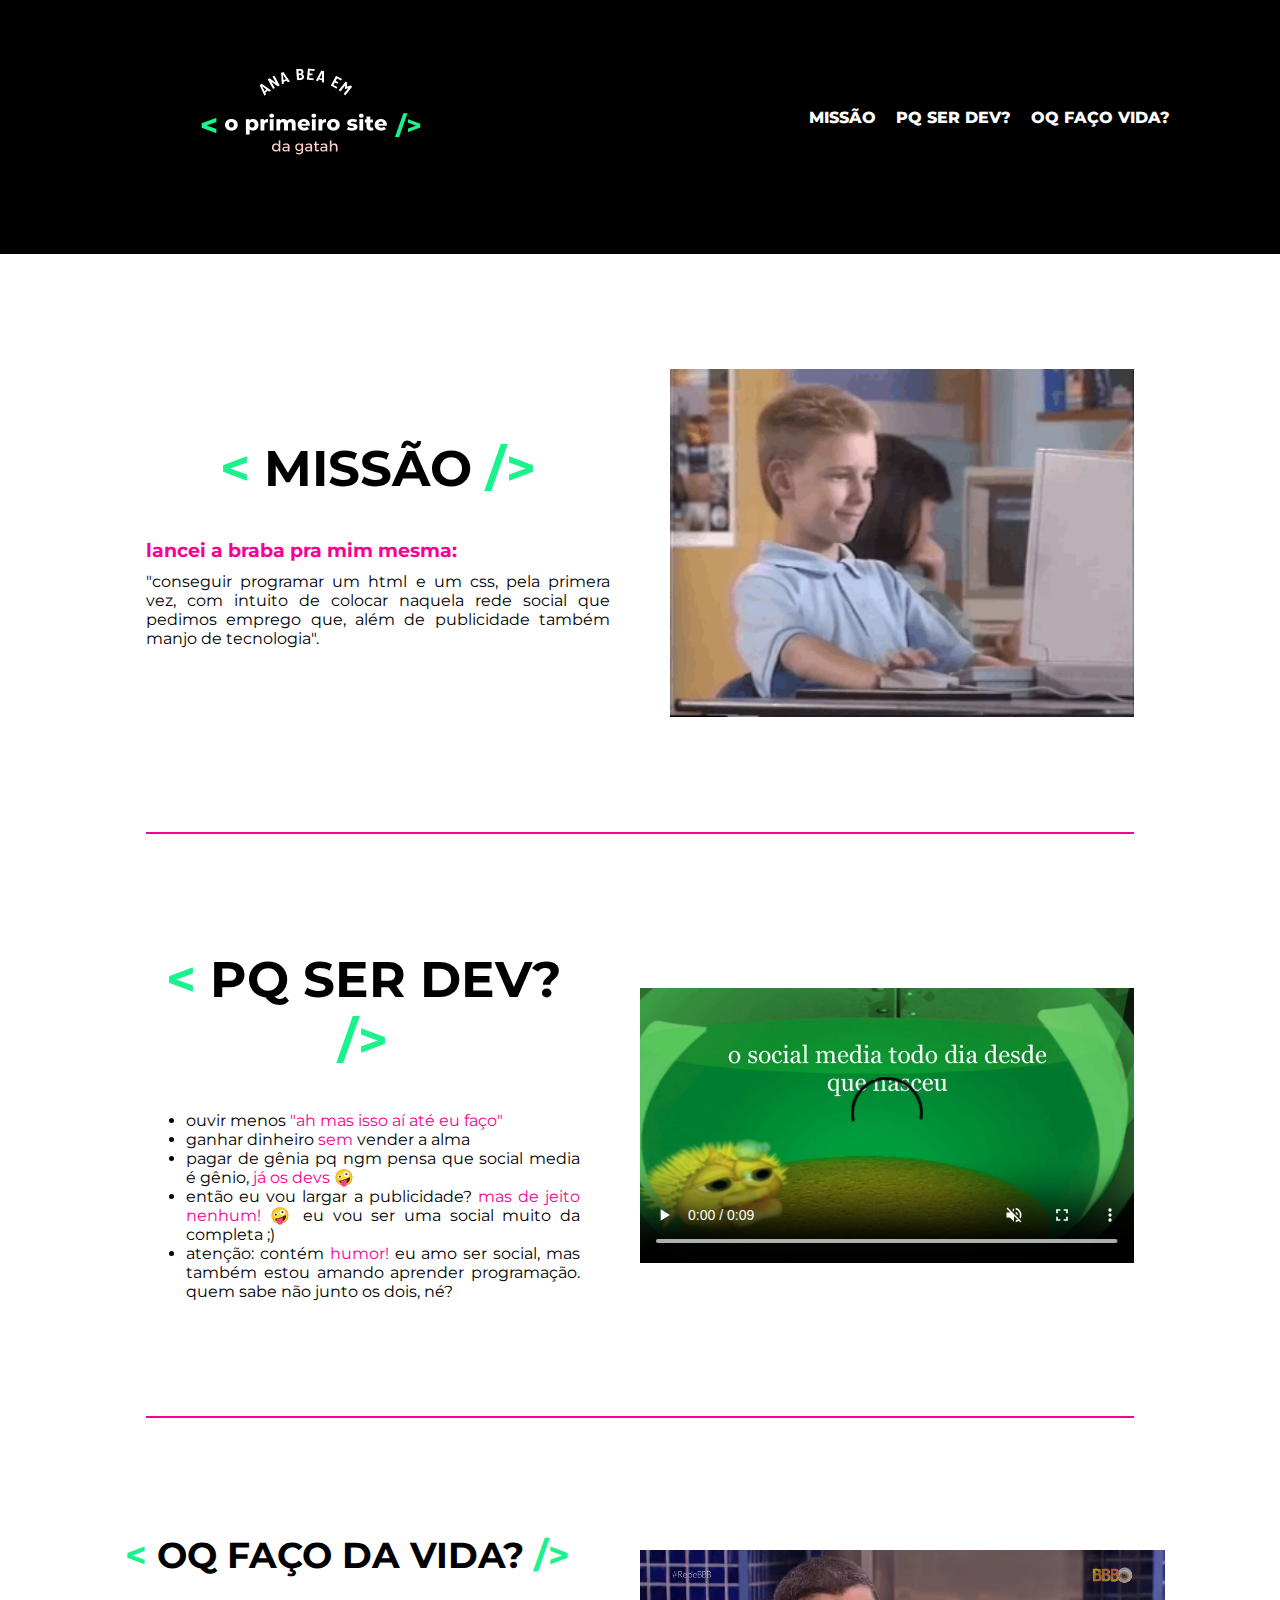
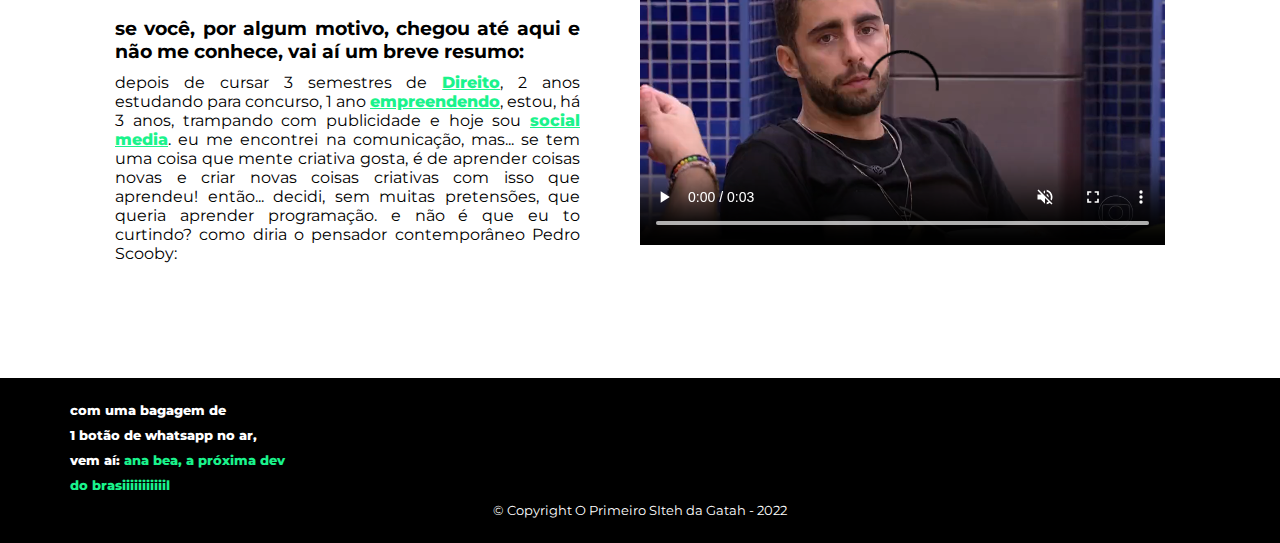
<file: index.html>
<!DOCTYPE html>
<html lang="en">
<head>
    <meta charset="UTF-8">
    <meta http-equiv="X-UA-Compatible" content="IE=edge">
    <meta name="viewport" content="width=device-width, initial-scale=1.0">
    <title>mfs</title>
    <link rel="preconnect" href="https://fonts.googleapis.com">
    <link rel="preconnect" href="https://fonts.gstatic.com" crossorigin>
    <link href="https://fonts.googleapis.com/css2?family=Montserrat:wght@400;800&display=swap" rel="stylesheet">
    <link rel="stylesheet" href="./mfs.css"/>
</head>
<body>
    <!-- HEADER -->
    <header>
        <div class="caixa">
            <img src="./img/logobranca-removebg-preview.png">
            
            <nav>
                <ul>
                    <li> <a href="#missao">MISSÃO</a></li>
                    <li> <a href="#pqserdev">PQ SER DEV?</a></li>
                    <li> <a href="#oqfazdavida">OQ FAÇO VIDA?</a></li>
                    
                </ul>
            </nav>
            
        </div>
    </header>
    <main>
        <div class="missao" id="missao"> 
            
            <div class="infos">
                <div>
                    <h2> <span class="verde"> < </span> MISSÃO <span class="verde"> /> </span> </h2>
                    <h3> <span class="rosa">lancei a braba pra mim mesma:</span>  </h3> 
                    <p>"conseguir programar um html e um css, pela primera vez, com intuito de colocar naquela rede social que pedimos emprego que, além de publicidade também manjo de tecnologia". 
                    </p>
                    
                </div>
                <img src="./img/missao.gif">
            </div>
        </div>
        <div class="linha">
            <hr>
        </div>
        <div class="pqserdev" id="pqserdev"> 
            
            <div class="infos"> 
                <div>
                    <h2> <span class="verde"> < </span> PQ SER DEV? <span class="verde"> /> </span> </h2>
                    <ul>
                        <li> ouvir menos <span class="rosa"> "ah mas isso aí até eu faço" </span> </li>
                        <li> ganhar dinheiro <span class="rosa"> sem </span> vender a alma </li>
                        <li> pagar de gênia pq ngm pensa que social media é gênio, <span class="rosa"> já os devs </span> &#x1F92A </li>
                        <li> então eu vou largar a publicidade? <span class="rosa"> mas de jeito nenhum! </span> &#x1F92A eu vou ser uma social muito da completa ;)</li> 
                        <li> atenção: contém <span class="rosa"> humor! </span>eu amo ser social, mas também estou amando aprender programação. quem sabe não junto os dois, né?</li> 

                    </ul>
                </div>
                <video controls poster="./video/postermeudeus.jpeg" autoplay muted loop>
                    <source src="./video/meudeus.mp4" type="video/mp4">
                </video>
            </div>
        </div>
        <div class="linha">
            <hr>
        </div>
        <div class="oqfazdavida" id="oqfazdavida"> 
            <div class="infos">
                <div>
                    <h2>
                        <span class="verde"> < </span> OQ FAÇO DA VIDA? <span class="verde"> /> </span> 
                    </h2>
                    
                    <h3>
                        se você, por algum motivo, chegou até aqui e não me conhece, vai aí um breve resumo: 
                    </h3>
                    
                    <p>
                    depois de cursar 3 semestres de <a href="https://www.instagram.com/p/BCRIITIwRxR/" target="_blank">Direito</a>, 2 anos estudando para concurso, 1 ano <a href="https://www.instagram.com/meubolobsb/" target="_blank">empreendendo</a>, estou, há 3 anos, trampando com publicidade e hoje sou <a href="https://www.anabea.work/" target="_blank">social media</a>. eu me encontrei na comunicação, mas... se tem uma coisa que mente criativa gosta, 
                    é de aprender coisas novas e criar novas coisas criativas com isso que aprendeu! então... decidi, sem muitas pretensões, que queria aprender programação. e não é que eu to curtindo? como diria o pensador contemporâneo Pedro Scooby: 
                    </p>
                </div>
                <video controls autoplay muted loop>
                    <source src="./video/avida.mp4" type="video/mp4">
                </video>
            </div>
        </div>
    </main>
    
    <footer>
        <p class="copy" > com uma bagagem de <br> 1 botão de whatsapp no ar, <br> vem aí: <span class="verde">  ana bea, a próxima dev <br> do brasiiiiiiiiiiil</span> 
        </p>
        <p class="txt copy">&copy; Copyright O Primeiro SIteh da Gatah - 2022
        </p>
        
    </footer>
</body>
</html>
</file>
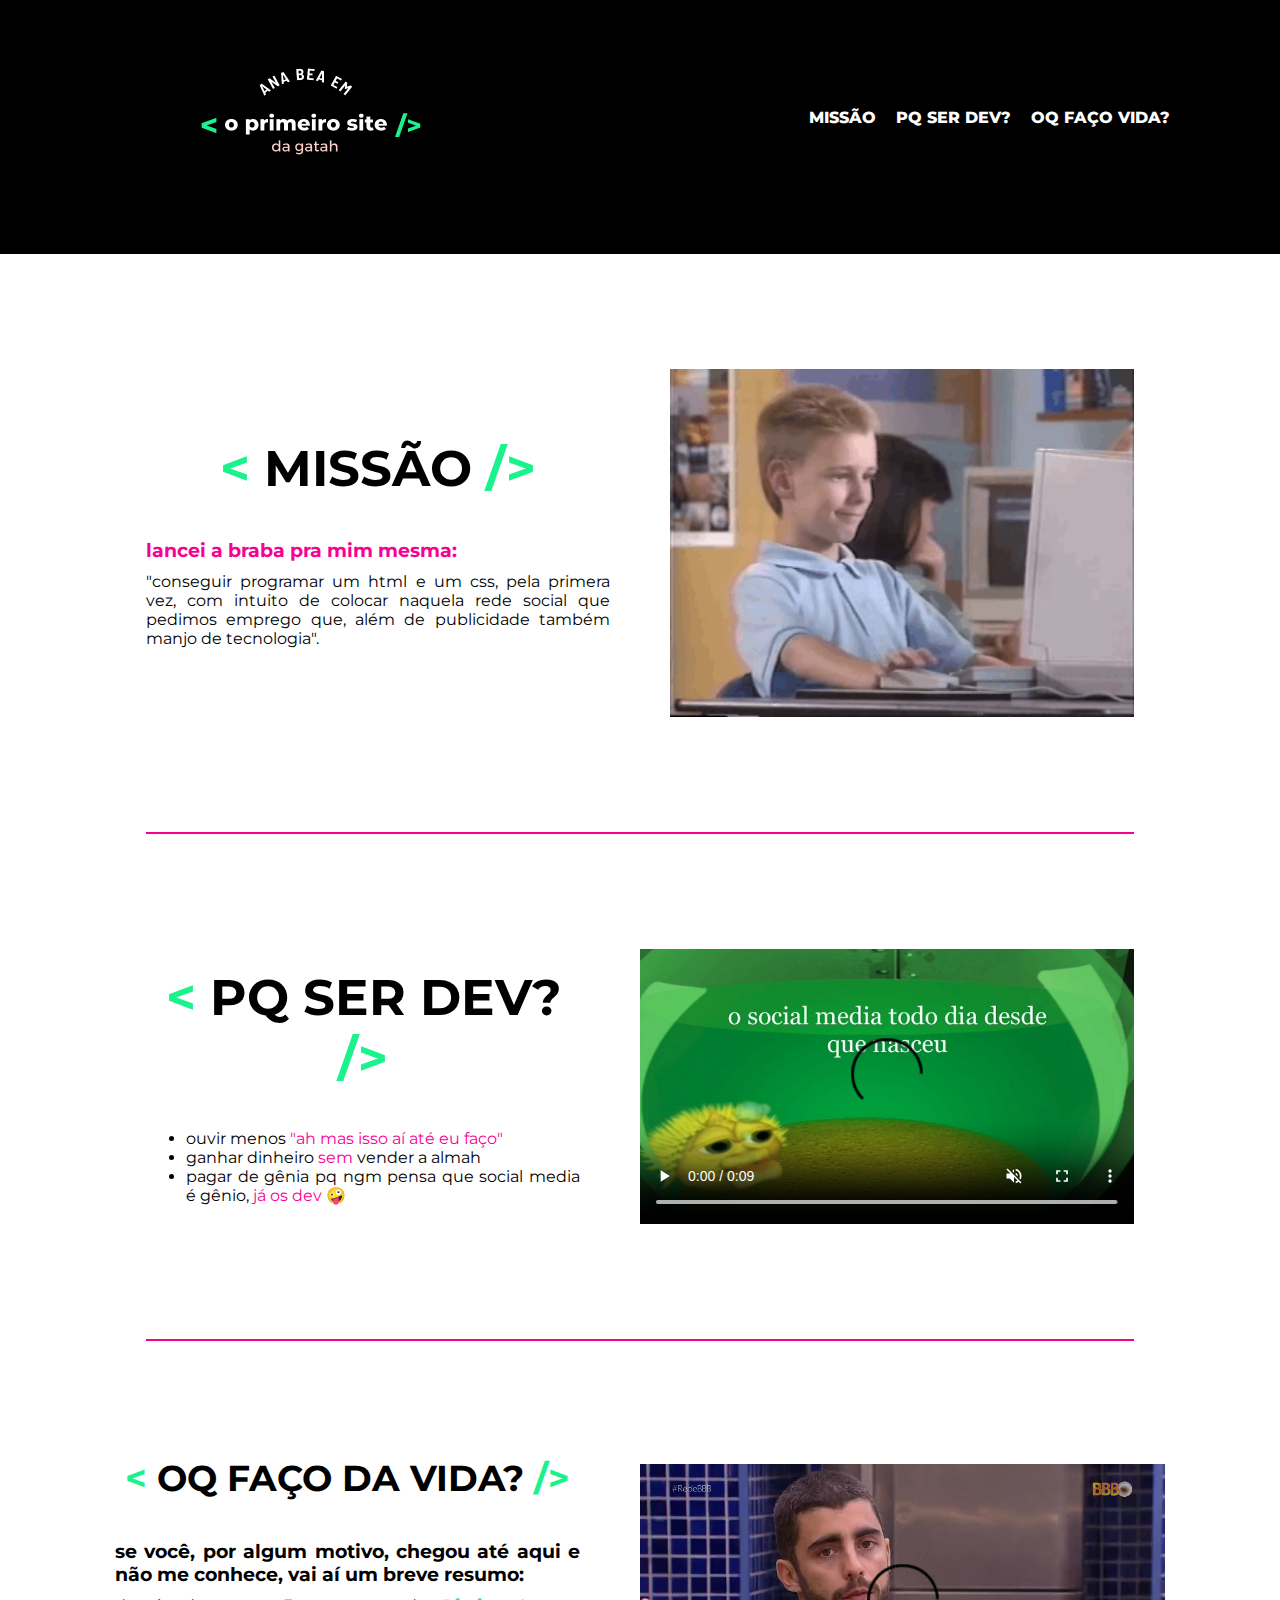
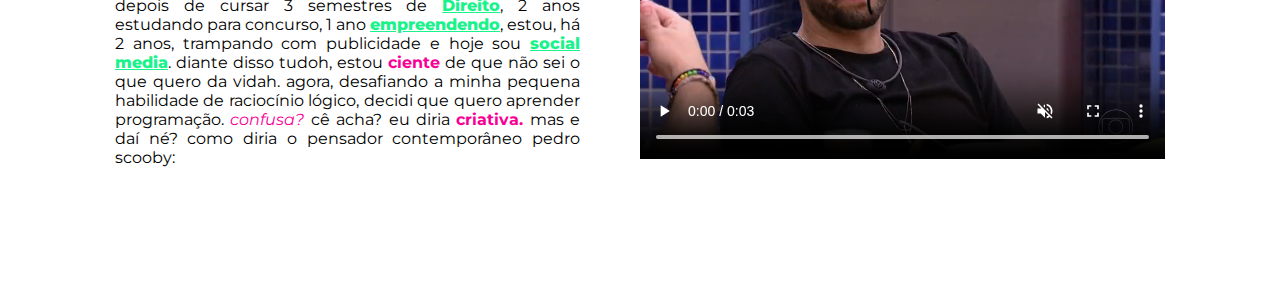
<file: mfs.html>
<!DOCTYPE html>
<html lang="en">
<head>
    <meta charset="UTF-8">
    <meta http-equiv="X-UA-Compatible" content="IE=edge">
    <meta name="viewport" content="width=device-width, initial-scale=1.0">
    <title>mfs</title>
    <link rel="preconnect" href="https://fonts.googleapis.com">
    <link rel="preconnect" href="https://fonts.gstatic.com" crossorigin>
    <link href="https://fonts.googleapis.com/css2?family=Montserrat:wght@400;800&display=swap" rel="stylesheet">
    <link rel="stylesheet" href="./mfs.css"/>
</head>
<body>
    <!-- HEADER -->
    <header>
        <div class="caixa">
            <img src="./img/logobranca-removebg-preview.png">
            
            <nav>
                <ul>
                    <li> <a href="#missao">MISSÃO</a></li>
                    <li> <a href="#pqserdev">PQ SER DEV?</a></li>
                    <li> <a href="#oqfazdavida">OQ FAÇO VIDA?</a></li>
                    
                </ul>
            </nav>
            
        </div>
    </header>
    <div class="missao" id="missao"> 
        
        <div class="infos">
            <div>
                <h2> <span class="verde"> < </span> MISSÃO <span class="verde"> /> </span> </h2>
                <h3> <span class="rosa">lancei a braba pra mim mesma:</span>  </h3> 
                <p>"conseguir programar um html e um css, pela primera vez, com intuito de colocar naquela rede social que pedimos emprego que, além de publicidade também manjo de tecnologia". 
                </p>
                
            </div>
            <img src="./img/missao.gif">
        </div>
    </div>
    <div class="linha">
        <hr>
    </div>
    <div class="pqserdev" id="pqserdev"> 
        
        <div class="infos"> 
            <div>
                <h2> <span class="verde"> < </span> PQ SER DEV? <span class="verde"> /> </span> </h2>
                <ul>
                    <li> ouvir menos <span class="rosa"> "ah mas isso aí até eu faço" </span> </li>
                    <li> ganhar dinheiro <span class="rosa"> sem </span> vender a almah </li>
                    <li> pagar de gênia pq ngm pensa que social media é gênio, <span class="rosa"> já os dev </span> &#x1F92A </li>
                </ul>
            </div>
            <video controls poster="./video/postermeudeus.jpeg" autoplay muted loop>
                <source src="./video/meudeus.mp4" type="video/mp4">
            </video>
        </div>
    </div>
    <div class="linha">
        <hr>
    </div>
    
    <div class="oqfazdavida" id="oqfazdavida"> 
        <div class="infos">
            <div>
                <h2>
                    <span class="verde"> < </span> OQ FAÇO DA VIDA? <span class="verde"> /> </span> 
                </h2>
                
                <h3>
                    se você, por algum motivo, chegou até aqui e não me conhece, vai aí um breve resumo: </h3>
                    
                    <p> depois de cursar 3 semestres de <a href="https://www.instagram.com/p/BCRIITIwRxR/">Direito</a>, 2 anos estudando para concurso, 1 ano <a href="https://www.instagram.com/meubolobsb/">empreendendo</a>, estou, há 2 anos, trampando com publicidade e hoje sou <a href="https://www.behance.net/abeaborges">social media</a>. diante disso tudoh, estou <span class="rosa"> <b> ciente </b> </span> de que não sei o que quero da vidah. agora, desafiando a minha pequena habilidade de raciocínio lógico, decidi que quero aprender programação. <i><span class="rosa"> confusa?</span></i> cê acha? eu diria <span class="rosa"><b>criativa.</b></span> mas e daí né? como diria o pensador contemporâneo pedro scooby: </p>
                    
                </div>
                <video controls autoplay muted loop>
                    <source src="./video/avida.mp4" type="video/mp4">
                </video>
                
                
            </div>
        </div>
        
    </body>
    </html>
</file>
<file: mfs.css>
*   {margin:0%}
html,body {
    font-family: 'Montserrat', sans-serif;
    scroll-behavior: smooth;
    font-weight: 800;
}

header {background-color: black;
    padding: 0 30px;
}
.caixa img {
    width: 250px;
    padding: 0 150px;
}

.caixa {
    position: relative;
    width: 100%;
}

nav {
    color: #ffffff;
    position: absolute;
    top: 108px;
    right: 80px;
}

nav li {
    display: inline;
    margin: 0 0 0 15px ;
}

nav li a {
    text-decoration: none;
    color: #ffffff;
    
}

nav a:hover {
    color: #f90095;
}
.missao {
    padding: 115px 146px;
}

.missao h2 {
    font-size: 50px;
    margin-bottom: 40px;
    text-align: center;
}

.verde {
    color: #1af38c;
}
.missao h3 {
    text-align: justify;
}

.missao .infos{
    display: flex;
    align-items: center;
    gap: 60px;
}

.rosa {
    color: #f90095;
}

.infos > * {
    flex: 1;
}

.linha {
    padding: 0 146px;
}

.linha hr {
    border: 1px solid #f90095;
} 
.pqserdev {
    padding: 115px 146px;
}

.pqserdev h2 {
    font-size: 50px;
    margin-bottom: 40px;
    text-align: center;
}

.pqserdev .infos {
    display: flex;
    align-items: center;
    gap: 60px;
}

.pqserdev .infos ul{
    text-align: justify;
    font-weight: 400;
}

.infos video {
    width: 50%;
}

.oqfazdavida h2 { 
    font-size: 36px;
    margin-bottom: 40px;
    text-align: center;
}

.oqfazdavida .infos {
    padding: 115px ;
}

.oqfazdavida h3 {
    text-align: justify;
}

.oqfazdavida p {
    margin-top: 10px;
    text-align: justify;
    font-weight: 400;
}

.missao p {
    font-weight: 400;
    margin-top: 10px;
    text-align: justify;
}

.oqfazdavida p a {
    font-weight: 800;
    color: #1af38c;
}

.oqfazdavida .infos {
    display: flex;
    align-items: center;
    gap: 60px;
}

.oqfazdavida .infos video {
    width: 50%;
}

.oqfazdavida p a:hover {
    color: #f90095;
}

footer {
    background-color: black;
    padding: 20px 70px;
}

.copy {
    color: #ffffff;
    font-size: 13px;
    line-height: 25px;
}

.copy.txt {
    text-align: center;
    font-weight: 400;
}
</file>
